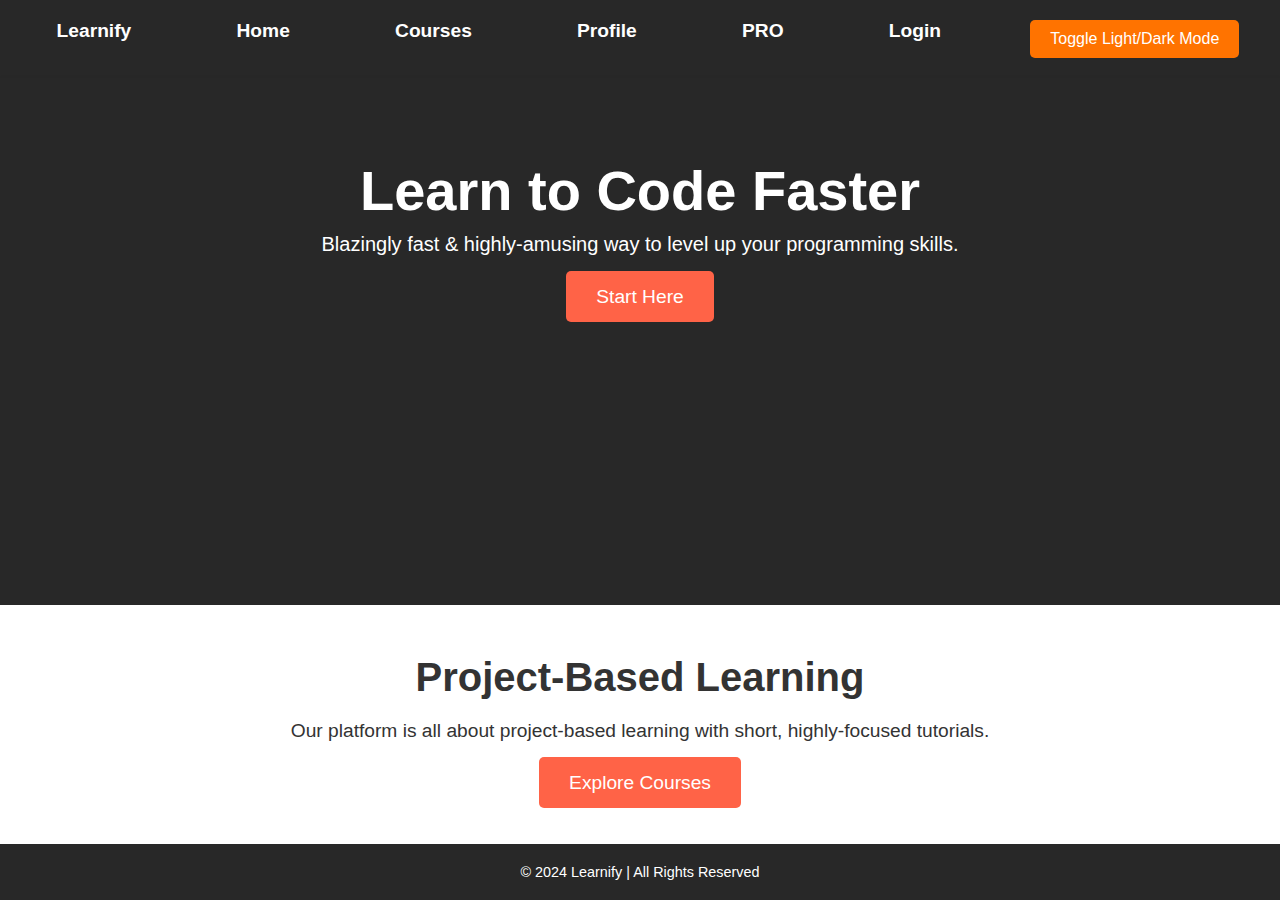
<file: index.html>
<!DOCTYPE html>
<html lang="en">
<head>
    <meta charset="UTF-8">
    <meta name="viewport" content="width=device-width, initial-scale=1.0">
    <title>Learnify - Home</title>
    <link rel="stylesheet" href="style.css">
    <link rel="stylesheet" href="welcomePage.css">
</head>
<body>
    <header>
        <nav>
            <ul>
                <li><a class="site-logo" href="index.html">Learnify</a></li>
                <li><a href="homepage.html"><b>Home</b></a></li>
                <li><a href="realCourses.html">Courses</a></li>
                <li><a href="profile.html">Profile</a></li>
                <li><a href="pro.html">PRO</a></li>
                <li id="loginLink">
                    <a class="nav-link btn btn-warning text-light" href="login.html">Login</a>
                </li>
                <li id="logoutSection" style="display: none;">
                    <button onclick="logout()">Logout</button>
                </li>
                <li>
                    <button id="mode-toggle" onclick="toggleTheme()">Toggle Light/Dark Mode</button>
                </li>
            </ul>
        </nav>
    </header>
    <header class="main-header">
        <div class="hero-container">
            <h1>Learn to Code Faster</h1>
            <p>Blazingly fast & highly-amusing way to level up your programming skills.</p>
            <a href="#get-started" class="cta-button">Start Here</a>
        </div>
    </header>

    <section id="get-started" class="info-section">
        <h2>Project-Based Learning</h2>
        <p>Our platform is all about project-based learning with short, highly-focused tutorials.</p>
        <a href="courses.html" class="cta-button">Explore Courses</a>
    </section>

    <footer class="footer">
        <p>&copy; 2024 Learnify | All Rights Reserved</p>
    </footer>
     <script src="app.js"></script>
    <script src="themeToggle.js"></script>
</body>
</html>
</file>
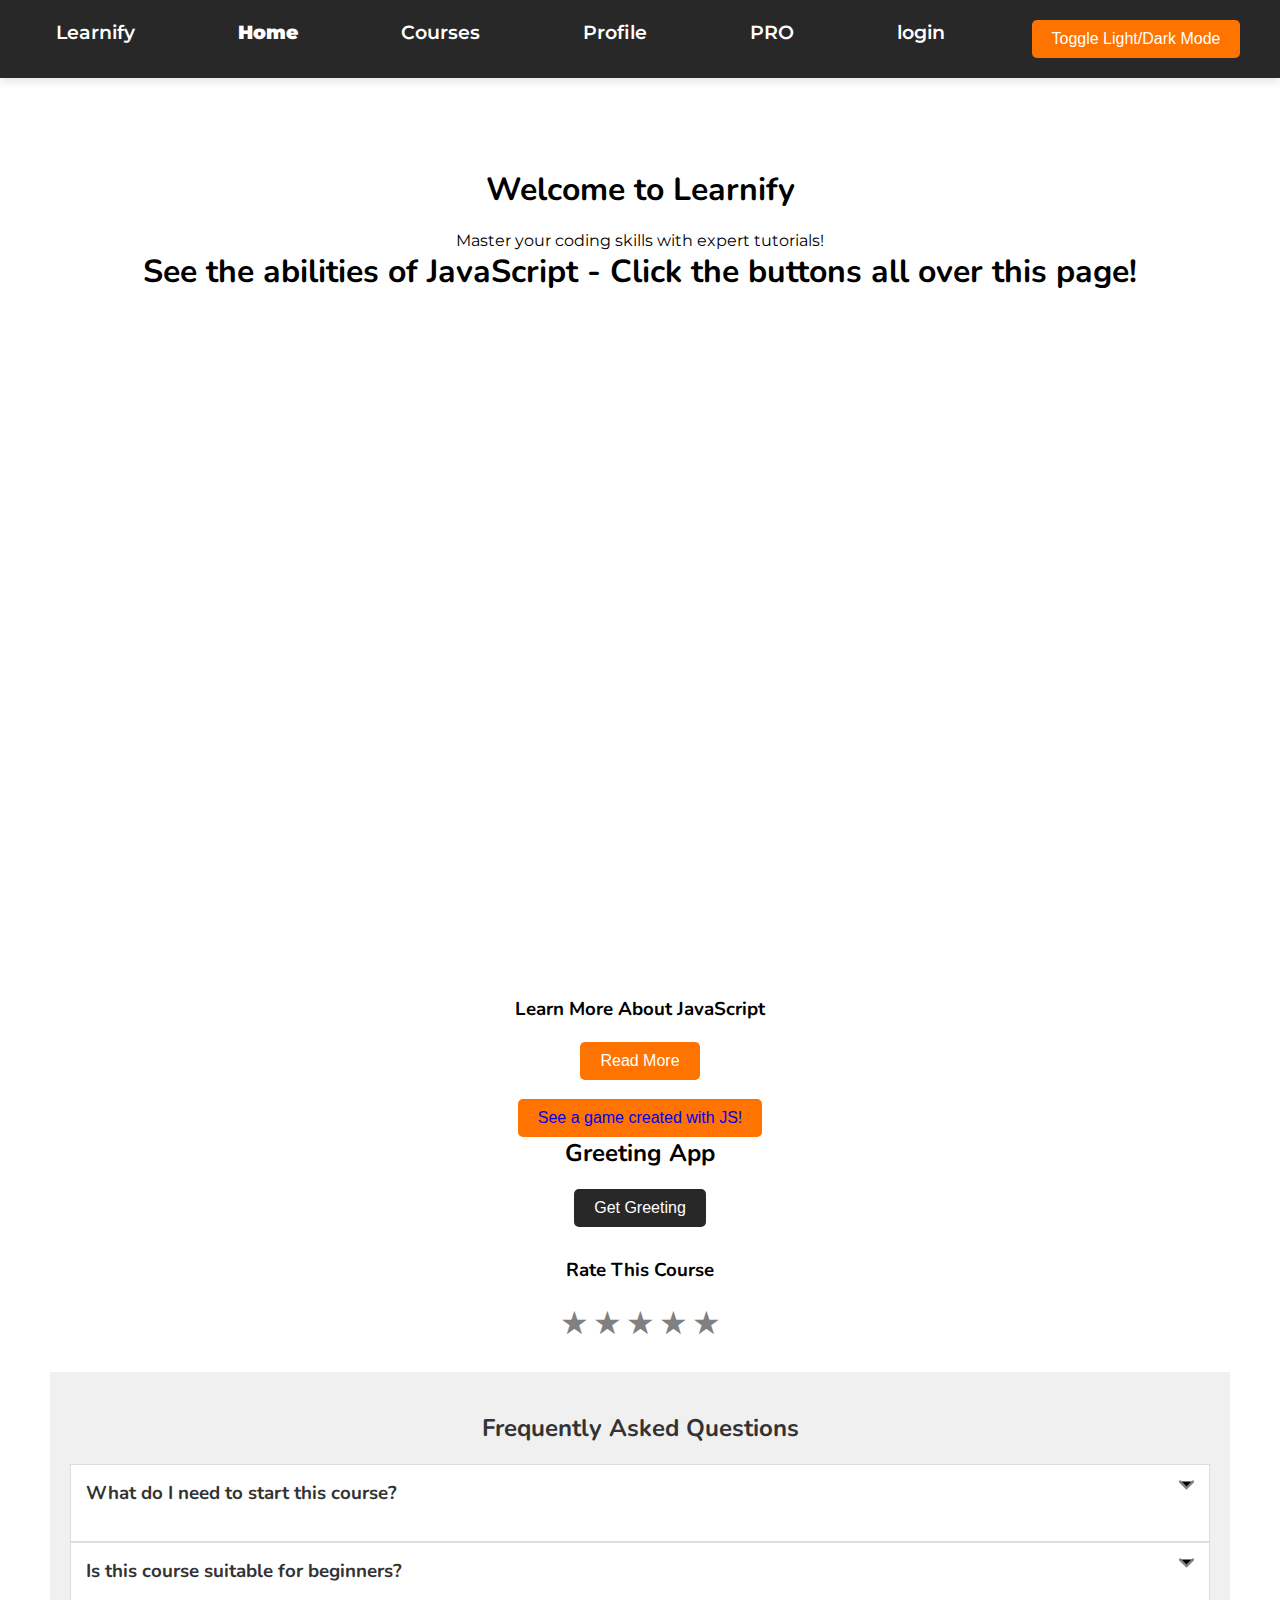
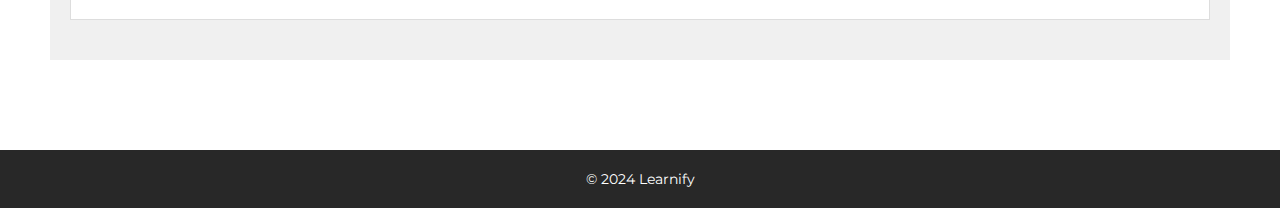
<file: courses.html>
<!DOCTYPE html>
    <html lang="en">
    <head>
        <meta charset="UTF-8">
        <meta name="viewport" content="width=device-width, initial-scale=1.0">
        <title>Learnify - Home</title>
        <link rel="stylesheet" href="style.css">
        <link href="https://fonts.googleapis.com/css2?family=Montserrat:ital,wght@0,100..900;1,100..900&family=Nunito:ital,wght@0,200..1000;1,200..1000&display=swap" rel="stylesheet">
    </head>
    <body>
        <header>
            <nav>
                <ul>
                    <li><a class="site-logo" href="index.html">Learnify</a></li>
                    <li><a href="homepage.html"><b>Home</b></a></li>
                    <li><a href="realCourses.html">Courses</a></li>
                    <li><a href="profile.html">Profile</a></li>
                    <li><a href="pro.html">PRO</a></li>
                    <li class="nav-item">
                        <a class="nav-link btn btn-warning text-light" href="login.html">login</a>
                        <div id="userSection">
                            <li id="logoutSection" style="display: none;">
                                <button onclick="logout()">Logout</button>
                            </li>
                    </div>
                    <li>
                    <button id="mode-toggle" onclick="toggleTheme()">Toggle Light/Dark Mode</button>
                    </li>
                </ul>
            </nav>
        </header>
        
        <main>
            <section class="course-section">
                <h1>Welcome to Learnify</h1>
                <p>Master your coding skills with expert tutorials!</p>
                <h1 style="font-weight: bolder;">See the abilities of JavaScript - Click the buttons all over this page!</h1>
                <br>
            
                <div class="video-container">
                    <iframe height="560" src="https://www.youtube.com/embed/lfmg-EJ8gm4" title="YouTube video player" allowfullscreen></iframe>
                </div>

            <section>
                <h3>Learn More About JavaScript</h3>
                <p id="moreText" style="display: none;">JavaScript is a programming language that allows you to implement complex features on web pages. It is essential for modern web development!</p>
                <button id="readMoreBtn">Read More</button>
            </section>
            <br>
            <button><a href="drum.html">See a game created with JS!</a></button>
            <br>

            <h2>Greeting App</h2>
            <button id="greet-btn">Get Greeting</button>
            <h2 id="greeting-message"></h2>
            <section class="rating-section">
                <h3>Rate This Course</h3>
                <div class="stars">
                    <span class="star" data-value="1">&#9733;</span>
                    <span class="star" data-value="2">&#9733;</span>
                    <span class="star" data-value="3">&#9733;</span>
                    <span class="star" data-value="4">&#9733;</span>
                    <span class="star" data-value="5">&#9733;</span>
                </div>
                <p id="ratingMessage"></p>
            </section>

            <section class="faq-section">
                <h2>Frequently Asked Questions</h2>
                <div class="faq">
                    <div class="question">
                        <h3>What do I need to start this course?</h3>
                        <svg width="15" height="10" viewBox="0 0 42 25">
                            <path d="M3 3L21 21L39 3" stroke="gray" stroke-width="7" stroke-linecap="round" />
                        </svg>
                    </div>
                    <div class="answer">
                        <p>You'll need a basic understanding of HTML and CSS, and the willingness to learn!</p>
                    </div>
                </div>

                <div class="faq">
                    <div class="question">
                        <h3>Is this course suitable for beginners?</h3>
                        <svg width="15" height="10" viewBox="0 0 42 25">
                            <path d="M3 3L21 21L39 3" stroke="gray" stroke-width="7" stroke-linecap="round" />
                        </svg>
                    </div>
                    <div class="answer">
                        <p>Yes! This course is designed with beginners in mind and covers all the basics of JavaScript.</p>
                    </div>
                </div>
            </section>
        </main>

        <footer>
            <p>&copy; 2024 Learnify</p>
        </footer>

        <script src="app.js"></script>
        <script src="themeToggle.js" defer></script>
    </body>
    </html>
</file>
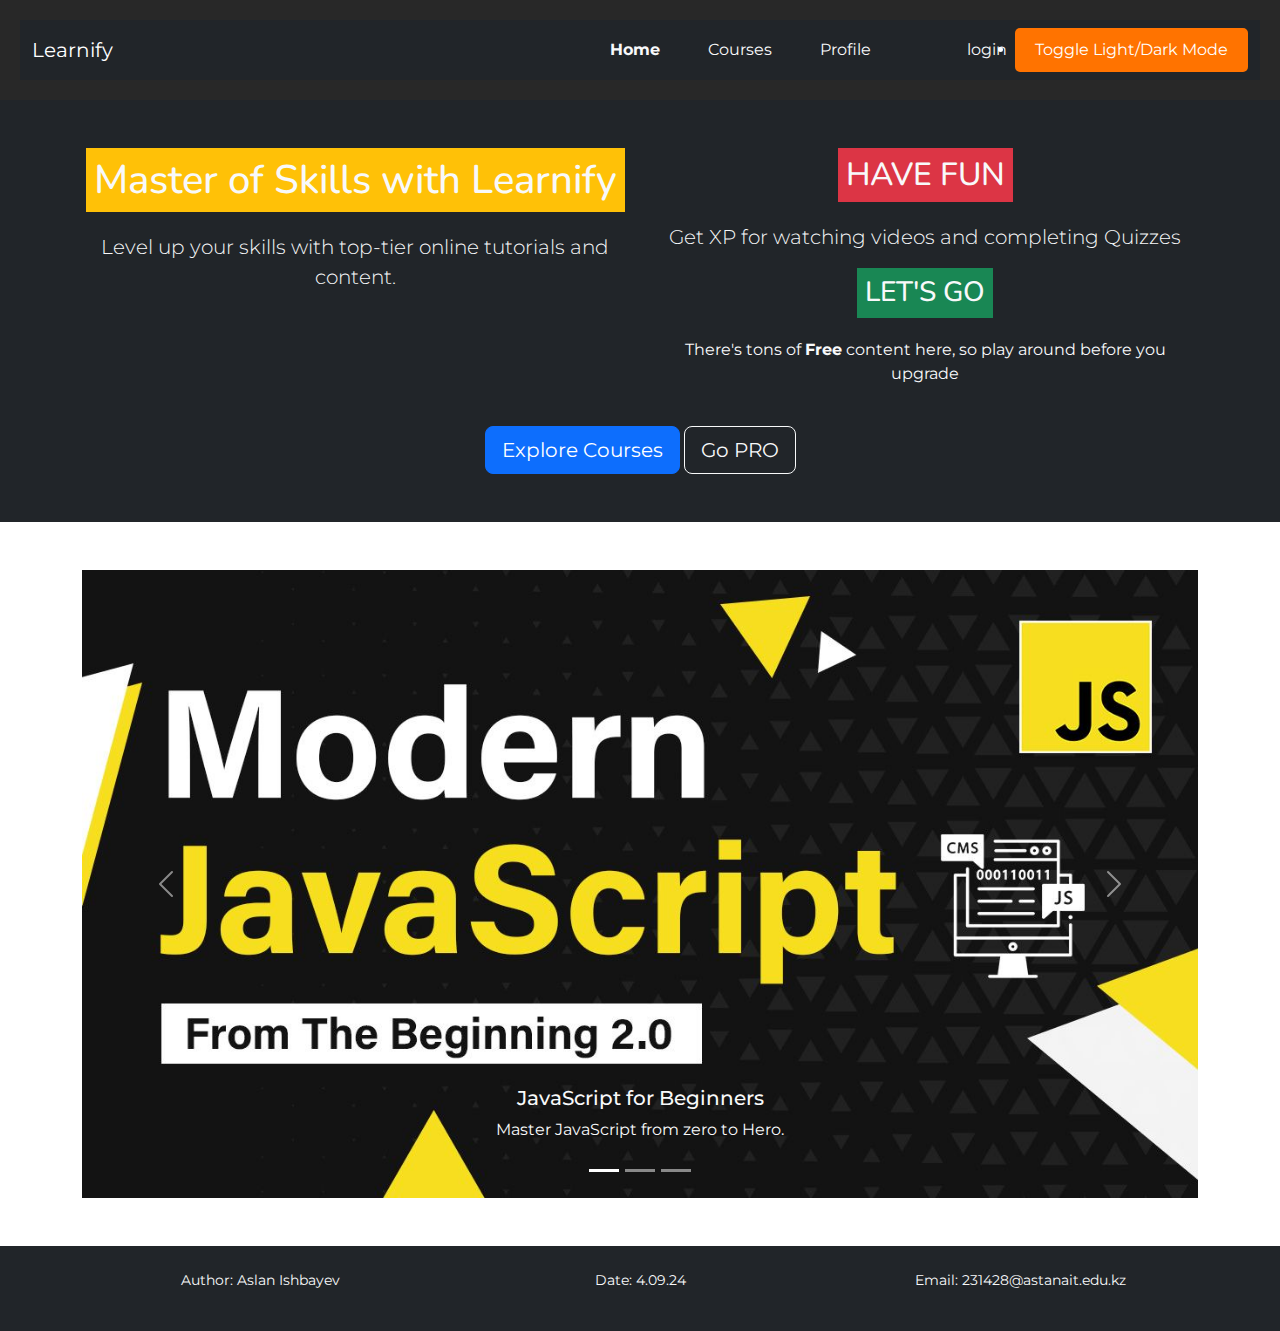
<file: homepage.html>
<!DOCTYPE html>
<html lang="en">

<head>  
  <meta charset="UTF-8">
  <meta name="viewport" content="width=device-width, initial-scale=1.0">
  <title>Learnify</title>
  <link href="https://cdn.jsdelivr.net/npm/bootstrap@5.3.3/dist/css/bootstrap.min.css" rel="stylesheet">
<link rel="preconnect" href="https://fonts.googleapis.com">
<link rel="preconnect" href="https://fonts.gstatic.com" crossorigin>
<link rel="stylesheet" href="style.css">
<link href="https://fonts.googleapis.com/css2?family=Montserrat:ital,wght@0,100..900;1,100..900&family=Nunito:ital,wght@0,200..1000;1,200..1000&display=swap" rel="stylesheet">
</head>

<body>
  <script>
    document.addEventListener("DOMContentLoaded", function() {
        const loggedInUser = localStorage.getItem("loggedInUser");

        if (loggedInUser) {
            // Display the logged-in user's name if they are logged in
            document.getElementById("usernameDisplay").textContent = loggedInUser;
            document.getElementById("loginLink").style.display = 'none'; // Hide the login link
            document.getElementById("logoutSection").style.display = 'block'; // Show the logout button
        } else {
            // If not logged in, show the login link and hide the logout section
            document.getElementById("loginLink").style.display = 'block';
            document.getElementById("logoutSection").style.display = 'none';
        }
    });

    function logout() {
        localStorage.removeItem("loggedInUser");
        document.getElementById("loginLink").style.display = 'block'; // Show login link
        document.getElementById("logoutSection").style.display = 'none'; // Hide logout button
        alert('You have logged out successfully.');
    }
</script>

  <!-- Custom Navbar -->
  <header>
    <nav class="navbar navbar-expand-lg navbar-dark bg-dark">
      <div class="container-fluid">
        <a class="navbar-brand site-logo" href="index.html">Learnify</a>
        <button class="navbar-toggler" type="button" data-bs-toggle="collapse" data-bs-target="#navbarNav" aria-controls="navbarNav" aria-expanded="false" aria-label="Toggle navigation">
          <span class="navbar-toggler-icon"></span>
        </button>
        <div class="collapse navbar-collapse" id="navbarNav">
          <ul class="navbar-nav ms-auto">
            <li class="nav-item">
              <a class="nav-link btn text-light" href="homepage.html"><b>Home</b></a>
            </li>
            <li class="nav-item">
              <a class="nav-link btn text-light" href="realCourses.html">Courses</a>
            </li>
            <li class="nav-item">
              <a class="nav-link btn text-light" href="profile.html">Profile</a>
            </li>
            <li class="nav-item">
              <a class="nav-link btn text-light" href="pro.html"><Prog></Prog></a>
            </li>
            <li class="nav-item">
              <a class="nav-link btn text-light" href="login.html">login</a>
              <div id="userSection">
                <li id="logoutSection" style="display: none;">
                  <button onclick="logout()">Logout</button>
              </li>
            </div>
            
            </li>
            <li class="nav-item">
              <button id="mode-toggle" onclick="toggleTheme()">Toggle Light/Dark Mode</button>
              </li>

          </ul>
        </div>
      </div>
    </nav>
  </header>

  <section class="bg-dark text-light text-center p-5">
    <div class="container">
      <div class="row">
        <div class="col-md-6">
          <h1 class="bg-warning text-light d-inline-block p-2">Master of Skills with Learnify</h1>
          <p class="lead">Level up your skills with top-tier online tutorials and content.</p>
        </div>
        <div class="col-md-6">
          <h2 class="bg-danger text-light d-inline-block p-2">HAVE FUN</h2>
          <p class="lead">Get XP for watching videos and completing Quizzes</p>
          <h3 class="bg-success text-light d-inline-block p-2">LET'S GO</h3>
          <p>There's tons of <b>Free</b> content here, so play around before you upgrade</p>
        </div>
      </div>
      <div class="row mt-4">
        <div class="col">
          <a href="courses.html" class="btn btn-primary btn-lg">Explore Courses</a>
          <a href="pro.html" class="btn btn-outline-light btn-lg">Go PRO</a>
        </div>
      </div>
    </div>
  </section>


  <!-- Bootstrap Image Carousel -->
  <section class="carousel-section my-5">
    <div class="container">
      <div id="learnifyCarousel" class="carousel slide" data-bs-ride="carousel">
        <div class="carousel-indicators">
          <button type="button" data-bs-target="#learnifyCarousel" data-bs-slide-to="0" class="active" aria-current="true" aria-label="Slide 1"></button>
          <button type="button" data-bs-target="#learnifyCarousel" data-bs-slide-to="1" aria-label="Slide 2"></button>
          <button type="button" data-bs-target="#learnifyCarousel" data-bs-slide-to="2" aria-label="Slide 3"></button>
        </div>
        <div class="carousel-inner">
          <div class="carousel-item active">
            <a href="courses.html">
              <img src="JS.jpg" class="d-block w-100" alt="Coding Course">
              <div class="carousel-caption d-none d-md-block text-light">
                <h5>JavaScript for Beginners</h5>
                <p>Master JavaScript from zero to Hero.</p>
              </div>
            </a>
          </div>
          <div class="carousel-item">
            <a href="python-data-science-course.html">
              <img src="pythonCourse.png" class="d-block w-100" alt="Python Course">
              <div class="carousel-caption d-none d-md-block text-success">
                <h5>Python for Data Science</h5>
                <p>Learn Python for data analysis and visualization.</p>
              </div>
            </a>
          </div>
          <div class="carousel-item">
            <a href="devops-masterclass.html">
              <img src="DevOps.png" class="d-block w-100" alt="DevOps Course">
              <div class="carousel-caption d-none d-md-block text-dark      ">
                <h5>DevOps Masterclass</h5>
                <p>Learn CI/CD, Docker, Kubernetes, and cloud infrastructure.</p>
              </div>
            </a>
          </div>
          
        </div>
        <button class="carousel-control-prev" type="button" data-bs-target="#learnifyCarousel" data-bs-slide="prev">
          <span class="carousel-control-prev-icon" aria-hidden="true"></span>
          <span class="visually-hidden">Previous</span>
        </button>
        <button class="carousel-control-next" type="button" data-bs-target="#learnifyCarousel" data-bs-slide="next">
          <span class="carousel-control-next-icon" aria-hidden="true"></span>
          <span class="visually-hidden">Next</span>
        </button>
      </div>
    </div>
  </section>

  <!-- Footer -->
<footer class="bg-dark text-light py-4">
    <div class="container">
      <div class="row">
        <div class="col-md-4">
          <p>Author: Aslan Ishbayev</p>
        </div>
        <div class="col-md-4">
          <p>Date: 4.09.24</p>
        </div>
        <div class="col-md-4">
          <p>Email: 231428@astanait.edu.kz</p>
        </div>
      </div>
    </div>
  </footer>
  

  <script src="app.js"></script>
  <script src="themeToggle.js" defer></script>
  <script src="https://cdn.jsdelivr.net/npm/bootstrap@5.3.0/dist/js/bootstrap.bundle.min.js"></script>
</body>

</html>
</file>
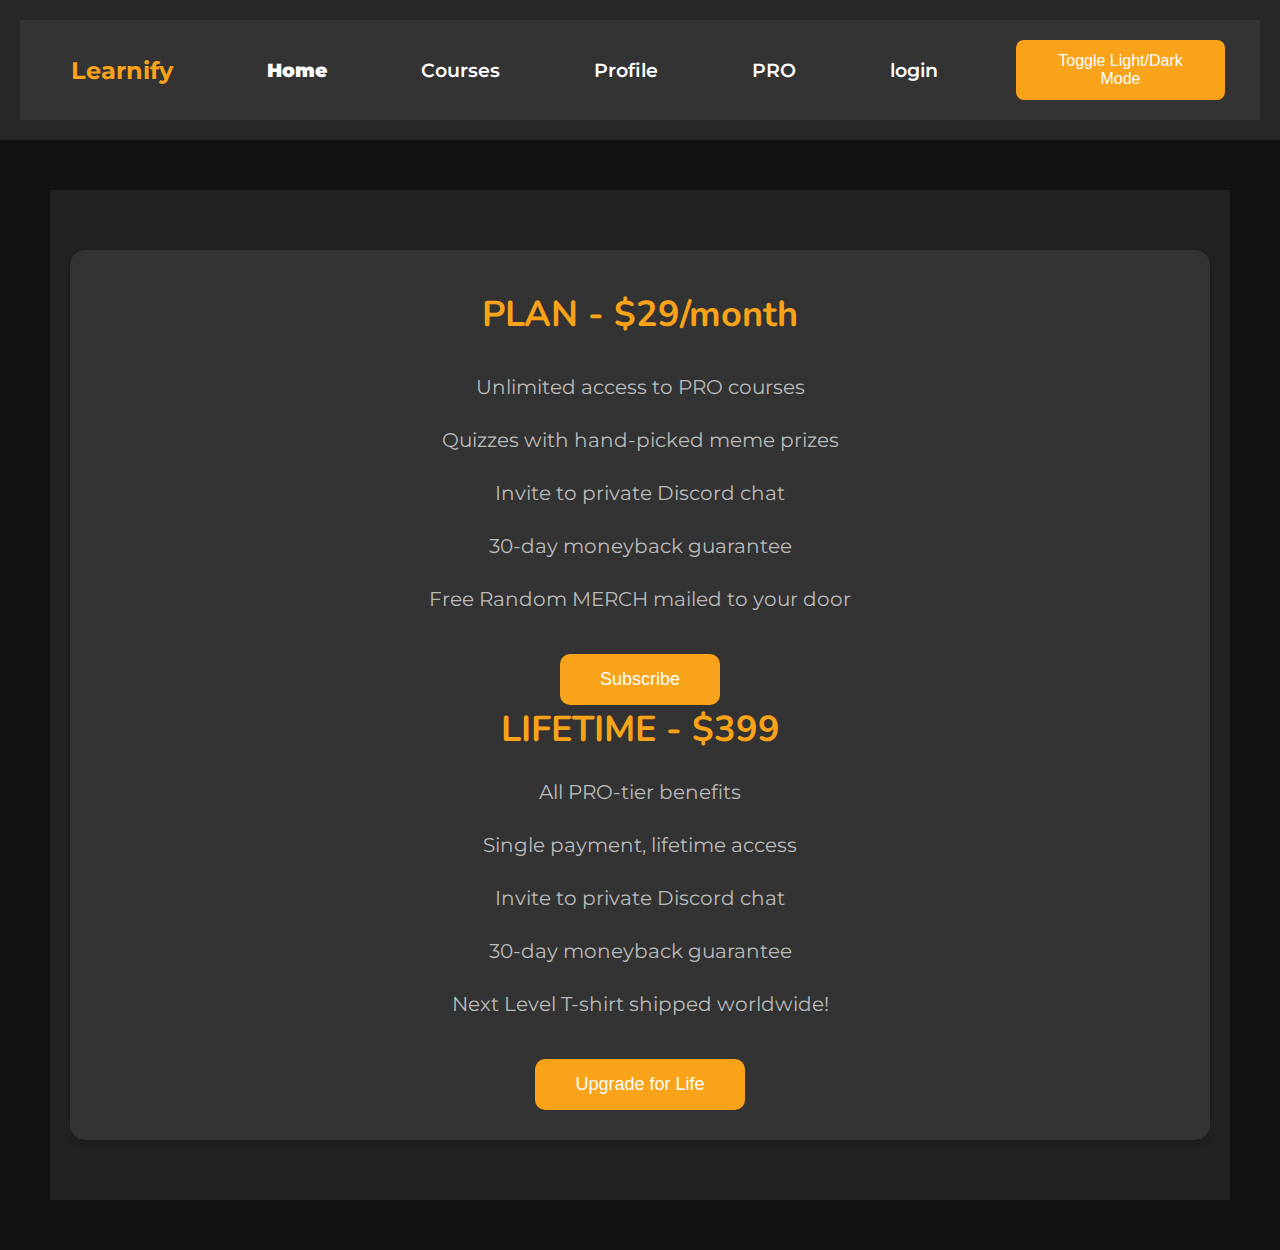
<file: pro.html>
<!DOCTYPE html>
<html lang="en">
<head>
    <meta charset="UTF-8">
    <meta name="viewport" content="width=device-width, initial-scale=1.0">
    <title>Learnify - PRO</title>
    <link rel="stylesheet" href="style.css">
    <link rel="stylesheet" href="propage.css">
    <link href="https://fonts.googleapis.com/css2?family=Montserrat:ital,wght@0,100..900;1,100..900&family=Nunito:ital,wght@0,200..1000;1,200..1000&display=swap" rel="stylesheet">
</head>
<body>
    <script src="app.js"></script>
    <script src="themeToggle.js" defer></script>
    <header>
        <nav>
            <ul>
                <li><a class="site-logo" href="index.html">Learnify</a></li>
                <li><a href="homepage.html"><b>Home</b></a></li>
                <li><a href="realCourses.html">Courses</a></li>
                <li><a href="profile.html">Profile</a></li>
                <li><a href="pro.html">PRO</a></li>
                <li class="nav-item">
                    <a class="nav-link btn btn-warning text-light" href="login.html">login</a>
                    <div id="userSection">
                    <li id="logoutSection" style="display: none;">
            <button onclick="logout()">Logout</button>
        </li>
                </div>
                <li>
                <button id="mode-toggle" class="ripple-button" onclick="toggleTheme()">Toggle Light/Dark Mode</button>
                </li>
            </ul>
        </nav>
    </header>

    <main>
        <!-- pro.html -->
<section class="pro-section">
    <div class="pro-description">
        <h1>PLAN - $29/month</h1>
        <ul>
            <li>Unlimited access to PRO courses</li>
            <li>Quizzes with hand-picked meme prizes</li>
            <li>Invite to private Discord chat</li>
            <li>30-day moneyback guarantee</li>
            <li>Free Random MERCH mailed to your door</li>
        </ul>
        <button id="subscribeButton" class="ripple-button">Subscribe</button>

        <h2>LIFETIME - $399</h2>
        <ul>
            <li>All PRO-tier benefits</li>
            <li>Single payment, lifetime access</li>
            <li>Invite to private Discord chat</li>
            <li>30-day moneyback guarantee</li>
            <li>Next Level T-shirt shipped worldwide!</li>
        </ul>
        <button id="lifetimeButton" class="ripple-button">Upgrade for Life</button>
    </div>
</section>

<script>
    document.getElementById("subscribeButton").addEventListener("click", () => {
        localStorage.setItem("subscription", JSON.stringify({
            type: "Monthly Subscription",
            price: "$29/month",
            status: "Active"
        }));
        alert("You have successfully subscribed to the Monthly Plan!");
    });

    document.getElementById("lifetimeButton").addEventListener("click", () => {
        localStorage.setItem("subscription", JSON.stringify({
            type: "Lifetime Subscription",
            price: "$399",
            status: "Active"
        }));
        alert("You have successfully upgraded to the Lifetime Plan!");
    });
</script>

    </main>

    

    <script>
        // Simple Popup for Subscribe Button
        const subscribeBtn = document.getElementById('subscribeBtn');
        subscribeBtn.addEventListener('click', () => {
            alert('Thank you for subscribing!');
        });
    </script>
</body>
</html>
</file>
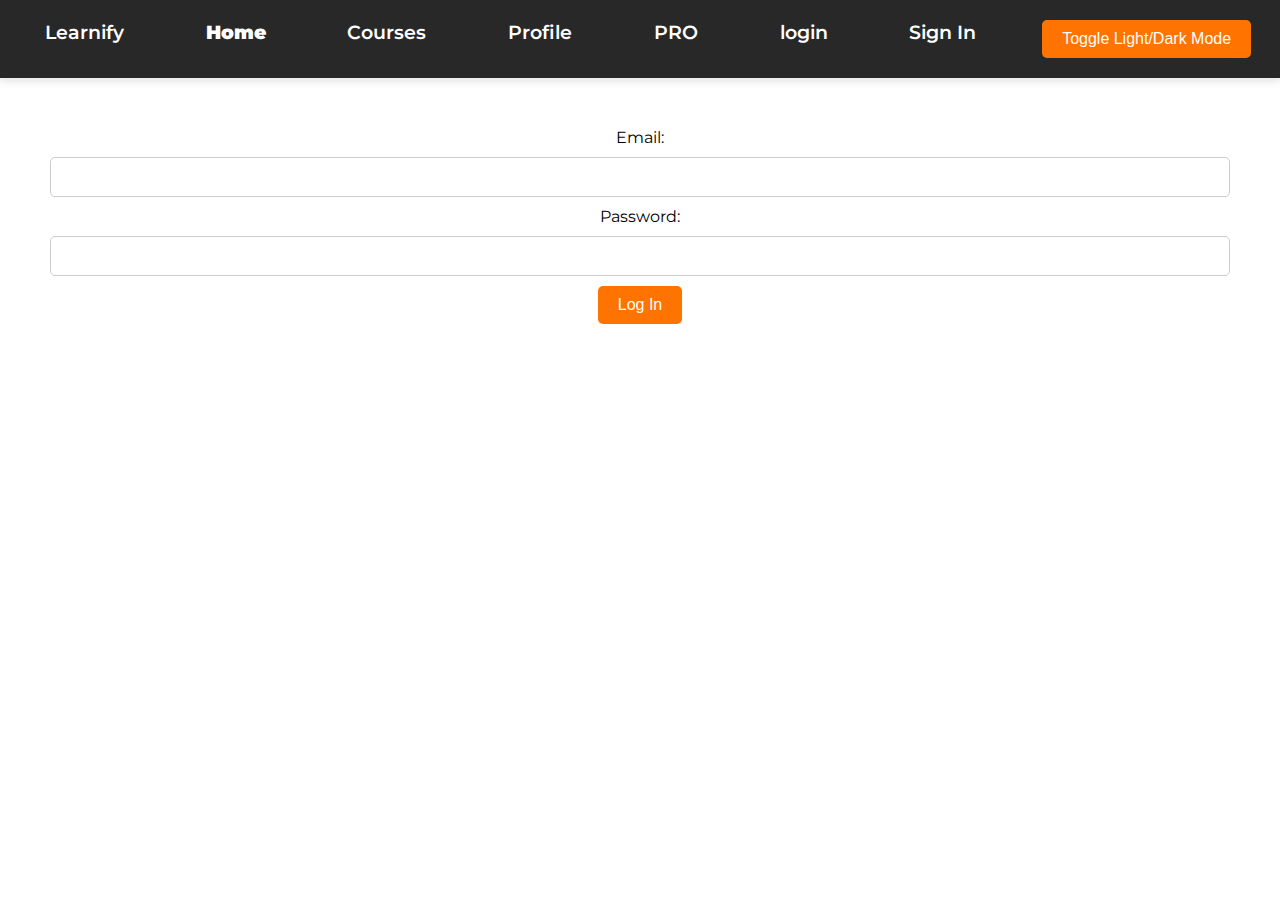
<file: profile.html>
<!DOCTYPE html>
<html lang="en">
<head>
    <meta charset="UTF-8">
    <meta name="viewport" content="width=device-width, initial-scale=1.0">
    <title>Learnify - Profile</title>
    <link rel="stylesheet" href="style.css">
    <link rel="stylesheet" href="profilep.css">
    <link href="https://fonts.googleapis.com/css2?family=Montserrat:ital,wght@0,100..900;1,100..900&family=Nunito:ital,wght@0,200..1000;1,200..1000&display=swap" rel="stylesheet">
</head>
<body>
    <script src="app.js"></script>
    <body>  
        <header>
            <nav>
                <ul>
                    <li><a class="site-logo" href="index.html">Learnify</a></li>
                    <li><a href="homepage.html"><b>Home</b></a></li>
                    <li><a href="realCourses.html">Courses</a></li>
                    <li><a href="profile.html">Profile</a></li>
                    <li><a href="pro.html">PRO</a></li>
                    <li class="nav-item">
                        <a class="nav-link btn btn-warning text-light" href="login.html">login</a>
                    <li>
                        <li id="logoutSection" style="display: none;">
                            <button onclick="logout()">Logout</button>
                        </li>
                    <button id="mode-toggle">Toggle Light/Dark Mode</button>
                    </li>
                </ul>
            </nav>
        </header>
    <!DOCTYPE html>
<html lang="en">
<head>
    <meta charset="UTF-8">
    <meta name="viewport" content="width=device-width, initial-scale=1.0">
    <title>Contact Form</title>
    <link rel="stylesheet" href="style.css">
</head>
<body>
    <!-- profile.html -->
<h2>Welcome to Your Profile!</h2> <div id="profileDetails"></div>

<h2>Do you want to log out?</h2>
<div class="userSection">
<button onclick="logout()">Logout</button>
</div>

<h2>Subscription Details</h2>
<div id="subscriptionDetails">
    <p id="noSubscriptionMessage">You have no active subscriptions.</p>
</div>

<h2>Payment Methods</h2>
<form id="paymentForm">
    <label for="cardName">Name on Card:</label>
    <input type="text" id="cardName" required>

    <label for="cardNumber">Card Number:</label>
    <input type="text" id="cardNumber" required maxlength="16">

    <label for="expirationDate">Expiration Date (MM/YY):</label>
    <input type="text" id="expirationDate" required maxlength="5">

    <label for="cvv">CVV:</label>
    <input type="text" id="cvv" required maxlength="3">

    <button type="submit">Save Payment Method</button>
</form>
<script>
    const isLoggedIn = localStorage.getItem('isLoggedIn');

    if (isLoggedIn) {
        const user = JSON.parse(localStorage.getItem('user'));
        document.getElementById('profileDetails').innerHTML = `
            <p>Name: ${user.name}</p>
            <p>Email: ${user.email}</p>
        `;
    } else {
        alert('Please log in first.');
        window.location.href = 'login.html'; // Redirect to login page if not logged in
    }

     // Open and close modal
    const modal = document.getElementById("paymentModal");
    const openModalBtn = document.getElementById("openPaymentModal");
    const closeModalBtn = document.querySelector(".modal .close");

    openModalBtn.addEventListener("click", () => {
        modal.style.display = "block"; // Show the modal
    });

    closeModalBtn.addEventListener("click", () => {
        modal.style.display = "none"; // Hide the modal
    });

    // Close the modal if the user clicks outside the modal content
    window.addEventListener("click", (event) => {
        if (event.target === modal) {
            modal.style.display = "none";
        }
    });

    // Validate payment form fields
    function validatePaymentForm() {
        const cardName = document.getElementById("cardName").value.trim();
        const cardNumber = document.getElementById("cardNumber").value.trim();
        const expirationDate = document.getElementById("expirationDate").value.trim();
        const cvv = document.getElementById("cvv").value.trim();
        const validationMessage = document.getElementById("validationMessage");

        // Validate name (only letters and spaces)
        const namePattern = /^[a-zA-Z\s]+$/;
        if (!namePattern.test(cardName)) {
            validationMessage.textContent = "Please enter a valid name on the card.";
            validationMessage.style.display = "block";
            return false;
        }

        // Validate card number (16 digits)
        const cardNumberPattern = /^\d{16}$/;
        if (!cardNumberPattern.test(cardNumber)) {
            validationMessage.textContent = "Please enter a valid 16-digit card number.";
            validationMessage.style.display = "block";
            return false;
        }

        // Validate expiration date (MM/YY format)
        const expirationDatePattern = /^(0[1-9]|1[0-2])\/\d{2}$/;
        if (!expirationDatePattern.test(expirationDate)) {
            validationMessage.textContent = "Please enter a valid expiration date (MM/YY).";
            validationMessage.style.display = "block";
            return false;
        }

        // Validate CVV (3 digits)
        const cvvPattern = /^\d{3}$/;
        if (!cvvPattern.test(cvv)) {
            validationMessage.textContent = "Please enter a valid 3-digit CVV.";
            validationMessage.style.display = "block";
            return false;
        }

        validationMessage.style.display = "none"; // Hide validation message if all fields are valid
        return true;
    }

    // Handle payment form submission
    document.getElementById("paymentForm").addEventListener("submit", function(event) {
        event.preventDefault(); // Prevent form submission

        if (validatePaymentForm()) {
            const cardName = document.getElementById("cardName").value;
            const cardNumber = document.getElementById("cardNumber").value;
            const expirationDate = document.getElementById("expirationDate").value;
            const cvv = document.getElementById("cvv").value;

            const paymentDetails = {
                cardName: cardName,
                cardNumber: cardNumber,
                expirationDate: expirationDate,
                cvv: cvv
            };

            // Save payment details to localStorage
            localStorage.setItem("paymentDetails", JSON.stringify(paymentDetails));
            alert("Payment method saved successfully!");
            document.getElementById("paymentForm").reset(); // Reset the form fields
            modal.style.display = "none"; // Close the modal after saving
        }
    });
</script>


    <footer>
        <p>&copy; 2024 Learnify</p>
    </footer>
    
    <script src="app.js"></script>
    <script src="themeToggle.js" defer></script>
</body>
</html>
</file>
<file: style.css>
/* General Styles */
* {
    margin: 0;
    padding: 0;
    box-sizing: border-box;
}

footer {
    background-color: var(--primary-color);
    color: white;
    text-align: center;
    padding: 1rem;
    font-size: 0.9rem;
    position: relative;
    bottom: 0;
    width: 100%;
}
body {
    font-family: 'Montserrat', sans-serif;
    background-color: #181c1c;
    color: #ffffff;
    margin: 0;
    padding: 0;
    min-height: 100vh;
    display: flex;
    flex-direction: column;
}

h1, h2, h3 {
    font-family: 'Nunito', sans-serif;
    margin-bottom: 20px;
}

a {
    text-decoration: none;
}

header {
    background-color: var(--primary-color);
    color: white;
    padding: 1.2rem 0;
    box-shadow: 0 4px 8px rgba(0, 0, 0, 0.1);
    transition: background-color 0.3s ease, box-shadow 0.3s ease;
}

nav ul {
    list-style: none;
    display: flex;
    justify-content: center;
    gap: 2rem;
}

nav ul li a {
    color: white;
    text-decoration: none;
    font-weight: 600;
    font-size: 1.1rem;
    padding: 0.5rem 1rem;
    transition: color 0.3s ease, background-color 0.3s ease;
}

nav ul li a:hover {
    background-color: rgba(255, 255, 255, 0.2);
    border-radius: 8px;
}


main {
    flex-grow: 1;
    padding: 50px;
    text-align: center;
}

footer {
    padding: 20px;
    background-color:#282828;
    text-align: center;
    color: #ffffff;
}

/* Video Section */
.course-section {
    padding: 40px 0;
}

iframe {
    margin-top: 20px;
    border: 2px solid #fff;
}

/* Rating Section */
.rating-section {
    margin: 30px 0;
}

.stars span {
    font-size: 2em;
    cursor: pointer;
    color: gray;
}

.stars span.active {
    color: gold;
}

/* FAQ Section */
.faq-section {
    padding: 40px 20px;
    background-color: #282828;
}

.faq .question {
    cursor: pointer;
    font-weight: bold;
    display: flex;
    justify-content: space-between;
    padding: 15px;
    background-color: #333;
    border-bottom: 1px solid #555;
}

.faq .answer {
    display: none;
    padding: 15px;
    background-color: #444;
}

/* Form Styling */
input[type="email"], input[type="password"] {
    padding: 10px;
    margin: 10px 0;
    width: 100%;
    border-radius: 5px;
    border: 1px solid #ccc;
    font-size: 1em;
}



button:hover {
    background-color: rgb(200, 90, 0);
}

.answer {
    display: none;
    opacity: 0;
    transition: opacity 0.5s ease-in-out;
}

.answer.active {
    display: block;
    opacity: 1;
}

/* General Styles */
* {
    margin: 0;
    padding: 0;
    box-sizing: border-box;
}

body {
    font-family: 'Montserrat', sans-serif;
    background-color: #f4f4f4;
    color: #333;
    margin: 0;
    padding: 0;
    min-height: 100vh;
    display: flex;
    flex-direction: column;
}

h1, h2, h3 {
    font-family: 'Nunito', sans-serif;
    margin-bottom: 20px;
}

a {
    text-decoration: none;
}

header {
    background-color: #282828;
    padding: 20px;
}

header nav ul {
    list-style: none;
    display: flex;
    justify-content: space-around;
}

header nav ul li a {
    color: white;
    font-size: 1.2em;
}

header nav ul li a:hover {
    color: rgb(255, 115, 0);
}

main {
    flex-grow: 1;
    padding: 50px;
    text-align: center;
}



/* Video Section */
.course-section {
    padding: 40px 0;
}

iframe {
    margin-top: 20px;
    border: 2px solid #fff;
}

/* Rating Section */
.rating-section {
    margin: 30px 0;
}

.stars span {
    font-size: 2em;
    cursor: pointer;
    color: gray;
}

.stars span.active {
    color: gold;
}


/* FAQ Section Styles */
.faq-section {
    padding: 40px 20px;
    transition: background-color 0.5s ease; 
}


body:not(.night-mode) .faq-section {
    background-color: #f0f0f0; 
    color: #333; 
}

body:not(.night-mode) .faq .question {
    background-color: #ffffff; 
    color: #333; 
    border: 1px solid #ddd; 
}

/* Dark Mode Styles */
body.night-mode .faq-section {
    background-color: #282828; 
    color: #ffffff; 
}

body.night-mode .faq .question {
    background-color: #444444; 
    color: #ffffff; 
    border: 1px solid #555555; 
}

body.night-mode .faq .answer {
    background-color: #555555; 
    color: #ffffff; 
    border: 1px solid #666666; 
}

/* Transition for smooth opening/closing of answers */
.faq .answer {
    display: none; 
    padding: 15px;
    border-radius: 5px; 
    transition: opacity 0.5s ease-in-out;
}

.faq .answer.active {
    display: block; 
    opacity: 1; 
}

/* Dark/Night Mode Styles */
body.night-mode {
    background-color: #181c1c;
    color: #ffffff;
}

header.night-mode {
    background-color: #282828;
}

footer.night-mode {
    background-color: #282828;
}

.faq-section.night-mode {
    background-color: #333333;
}

.faq-section.night-mode .question {
    background-color: #444444;
    color: #000000;
    border-color: #555555;
}

.faq-section.night-mode .answer {
    background-color: #555555;
    color: #000000; /* Ensure the text color is white for better contrast */
    border-color: #ffbb00; /* Optional: Adjust border color for better visibility */
}

body {
    font-family: Arial, sans-serif;
    margin: 0;
    padding: 20px;
    background-color: #f4f4f4;
    text-align: center;
}

/*greetings app */
#greet-btn {
    padding: 10px 20px;
    background-color:#282828;
    color: white;
    border: none;
    border-radius: 5px;
    cursor: pointer;
}

#greets-btn:hover {
    background-color: #282828;
}

#greeting-message {
    margin-top: 20px;
    font-size: 1.5em;
    color: #333;
}

.contact-section {
    margin: 15px;
    padding: 10px;
    background-color: orange;
    border-radius: 10px;
}

/* Default Light Mode Styles */
body {
    background-color: #ffffff;
    color: #333333;
}

/* Dark Mode Styles */
body.dark-mode {
    background-color: #181c1c;
    color: #ffffff;
}

header.dark-mode, footer.dark-mode {
    background-color: #282828;
}
/* styles.css */

/* General Styles */
* {
    margin: 0;
    padding: 0;
    box-sizing: border-box;
}

body {
    font-family: 'Montserrat', sans-serif;
    background-color: #f4f4f4;
    color: #333;
    margin: 0;
    padding: 0;
    min-height: 100vh;
    display: flex;
    flex-direction: column;
}

body.night-mode {
    background-color: #181c1c;
    color: #ffffff;
}

header.night-mode,
footer.night-mode {
    background-color: #282828;
}

@media (max-width: 768px) {
    header nav ul {
        flex-direction: column;
        padding: 10px;
    }
    .course-section, .faq-section, .rating-section {
        padding: 20px;
    }
}

/* CSS for responsive video */
.video-container {
    width: 100%;
    max-width: 560px; /* Optional: Set a max width for larger screens */
    margin: 0 auto; /* Center the video */
    position: relative;
    padding-bottom: 56.25%; /* 16:9 aspect ratio */
    height: 0;
    overflow: hidden;
}

.video-container iframe {
    position: absolute;
    top: 0;
    left: 0;
    width: 100%;
    height: 100%;
    border: 0;
}
/* Additional Media Queries for Tablets */
@media (max-width: 768px) {
    /* Adjust header navigation */
    header nav ul {
        flex-direction: column;
        padding: 10px;
    }
    
    /* Adjust padding for sections */
    .course-section, .faq-section, .rating-section {
        padding: 20px;
    }

    /* Center and adjust button size */
    .button {
        width: 100%;
        margin: 10px 0;
        font-size: 16px;
    }

    /* Responsive video container for tablets */
    .video-container {
        max-width: 100%; /* Allow full width on tablet */
        padding-bottom: 56.25%; /* Maintain aspect ratio */
    }
}

/* Default (Light) Theme */
body {
    background-color: #ffffff;
    color: #000000;
}

/* Dark Theme */
body.dark-theme {
    background-color: #121212;
    color: #ffffff;
}

/* Dark theme for specific elements */
.dark-theme .header, .dark-theme .footer {
    background-color: #333333;
    color: #ffffff;
}

/* Style.css - Dark Mode Adjustments */
body.dark-mode {
    background-color: #181c1c;
    color: #ffffff;
}
header.dark-mode, footer.dark-mode {
    background-color: #282828;
}
/* Task 6 */
button {
    padding: 10px 20px;
    font-size: 16px;
    color: #fff;
    background-color: rgb(255, 115, 0);
    border: none;
    border-radius: 5px;
    cursor: pointer;
    transition: all 0.3s ease;
    position: relative;
    overflow: hidden;
}

/* Growing shadow and scale effect */
button:hover {
    box-shadow: 0px 10px 20px rgba(0, 0, 0, 0.3);
    transform: scale(1.08);
}

/* Gradient color transition on hover */
button::before {
    content: "";
    position: absolute;
    top: 0;
    left: 0;
    width: 100%;
    height: 100%;
    background: linear-gradient(45deg, rgba(255, 115, 0, 0.8), rgba(199, 11, 11, 0.8));
    transition: opacity 0.4s ease;
    opacity: 0;
    border-radius: 5px;
    z-index: 1;
}

button:hover::before {
    opacity: 1;
}

/* 3D Press effect */
button:active {
    transform: scale(0.95);
    box-shadow: 0px 5px 10px rgba(0, 0, 0, 0.2);
}

/* Border glow effect on hover */
button:hover {
    box-shadow: 0px 0px 8px 4px rgba(255, 115, 0, 0.4), 
                0px 8px 15px rgba(0, 0, 0, 0.3);
}

.pro-description ul {
    list-style-type: none
}

.pro-description li {
    font-size: 20px;
    text-align: center;
    padding-bottom: 7px;
    margin: auto;
}
.pro-description h1 {
    font-weight: bold;
    padding: 10px;
    margin: 0px;
}
/* General styling for the recommended books section */
.recommended-books {
    padding: 2rem;
    background-color: #f9f9f9;
    color: #333;
    font-family: 'Nunito', sans-serif;
}

/* Style for the section title */
.recommended-books h2 {
    font-size: 2rem;
    font-weight: 700;
    text-align: center;
    margin-bottom: 1.5rem;
    color: #444;
}

/* Flex layout for book items */
.book-list {
    display: flex;
    flex-wrap: wrap;
    gap: 1.5rem;
    justify-content: center;
}

/* Individual book item styling */
.book-item {
    background: #fff;
    border-radius: 8px;
    box-shadow: 0 4px 8px rgba(0, 0, 0, 0.1);
    display: flex;
    flex-direction: column;
    width: 280px;
    overflow: hidden;
    transition: transform 0.3s ease;
}

/* Hover effect */
.book-item:hover {
    transform: scale(1.05);
}

/* Book cover image */
.book-cover {
    width: 100%;
    height: auto;
    border-bottom: 1px solid #ddd;
}

/* Book info area */
.book-info {
    padding: 1rem;
    text-align: center;
}

/* Book title styling */
.book-info h3 {
    font-size: 1.2rem;
    color: #222;
    margin-bottom: 0.5rem;
}

/* Author name styling */
.book-info p {
    font-size: 0.9rem;
    color: #555;
    margin: 0.25rem 0;
}

/* Book description styling */
.book-description {
    font-size: 0.85rem;
    color: #666;
    margin-top: 0.75rem;
    line-height: 1.5;
}

/* Buy button styling */
.buy-button {
    background-color: #ff6347;
    color: #fff;
    font-size: 0.9rem;
    font-weight: 600;
    padding: 0.6rem 1.2rem;
    border: none;
    border-radius: 4px;
    cursor: pointer;
    transition: background-color 0.3s ease;
    margin-top: 1rem;
}

.buy-button:hover {
    background-color: #e55347;
}
</file>
<file: propage.css>
/* Global Styles */
body {
    font-family: 'Montserrat', sans-serif;
    background-color: #121212; /* Dark background for dark mode */
    color: #fff;
    margin: 0;
    padding: 0;
}

/* Header Navigation */
nav {
    background-color: #333;
    padding: 20px;
}

nav ul {
    list-style: none;
    display: flex;
    justify-content: space-between;
    align-items: center;
    margin: 0;
}

nav li {
    margin: 0 15px;
}

.site-logo {
    font-size: 24px;
    color: #f8a319;
    text-decoration: none;
    font-weight: bold;
}

a {
    color: #fff;
    text-decoration: none;
}

a:hover {
    color: #f8a319;
}

button {
    background-color: #f8a319;
    color: white;
    border: none;
    padding: 10px 20px;
    border-radius: 8px;
    font-size: 16px;
    cursor: pointer;
    transition: background-color 0.3s ease;
}

button:hover {
    background-color: #d07c19;
}

/* Pro Section Styles */
.pro-section {
    background-color: #222;
    padding: 60px 20px;
    text-align: center;
}

.pro-description h1, .pro-description h2 {
    font-size: 36px;
    font-weight: bold;
    color: #f8a319;
    margin-bottom: 20px;
}

.pro-description ul {
    list-style-type: none;
    color: #bbb;
    font-size: 18px;
    line-height: 1.8;
    margin-bottom: 30px;
}

.pro-description ul li {
    margin: 10px 0;
}

/* Pricing Cards Styling */
.pro-description {
    background-color: #333;
    padding: 30px;
    border-radius: 15px;
    box-shadow: 0 4px 8px rgba(0, 0, 0, 0.2);
    transition: transform 0.3s ease;
}

.pro-description:hover {
    transform: scale(1.05);
}

button.ripple-button {
    background-color: #f8a319;
    color: white;
    padding: 15px 40px;
    border: none;
    border-radius: 10px;
    font-size: 18px;
    cursor: pointer;
    transition: background-color 0.3s;
}

button.ripple-button:hover {
    background-color: #d07c19;
}

/* Light/Dark Mode Toggle Button */
#mode-toggle {
    background-color: #f8a319;
    color: white;
    padding: 12px 24px;
    border-radius: 8px;
    font-size: 16px;
    cursor: pointer;
    margin-left: auto;
    display: block;
    transition: background-color 0.3s;
}

#mode-toggle:hover {
    background-color: #d07c19;
}

/* Footer */
footer {
    background-color: #333;
    color: #bbb;
    text-align: center;
    padding: 20px;
    position: absolute;
    width: 100%;
    bottom: 0;
}

/* Responsive Design */
@media screen and (max-width: 768px) {
    .pro-section {
        padding: 40px 20px;
    }
    
    .pro-description {
        padding: 20px;
    }
    
    .pro-description h1, .pro-description h2 {
        font-size: 30px;
    }

    .pro-description ul li {
        font-size: 16px;
    }

    button {
        padding: 12px 25px;
        font-size: 14px;
    }
}
</file>
<file: profilep.css>
/* Profile page styling */
#subscriptionDetails, #paymentForm {
    margin-top: 20px;
}

#paymentForm label {
    display: block;
    margin: 10px 0 5px;
}

#paymentForm input {
    padding: 8px;
    width: 100%;
    max-width: 300px;
    margin-bottom: 15px;
}

#paymentForm button {
    padding: 10px 20px;
    background-color: #007bff;
    color: white;
    border: none;
    cursor: pointer;
    border-radius: 5px;
}

#paymentForm button:hover {
    background-color: #0056b3;
}
</file>
<file: welcomePage.css>
/* Global reset */
* {
    margin: 0;
    padding: 0;
    box-sizing: border-box;
}

/* Body */
body {
    font-family: 'Nunito', sans-serif;
    color: #333;
    background-color: #f8f9fa;
    display: flex;
    flex-direction: column;
    height: 100vh;
    justify-content: space-between;
}

/* Main Header */
.main-header {
    background-color: #282828;
    color: white;
    text-align: center;
    padding: 80px 20px;
    flex: 1;
}

.main-header h1 {
    font-size: 3.5rem;
    margin-bottom: 10px;
}

.main-header p {
    font-size: 1.25rem;
    margin-bottom: 30px;
}

.cta-button {
    background-color: #ff6347;
    color: white;
    padding: 15px 30px;
    font-size: 1.2rem;
    border: none;
    border-radius: 5px;
    text-decoration: none;
    transition: background-color 0.3s ease;
}

.cta-button:hover {
    background-color: #e55347;
}

/* Info Section */
.info-section {
    background-color: #ffffff;
    color: #333;
    text-align: center;
    padding: 50px 20px;
}

.info-section h2 {
    font-size: 2.5rem;
    margin-bottom: 20px;
}

.info-section p {
    font-size: 1.2rem;
    margin-bottom: 30px;
}

/* Footer */
.footer {
    background-color: #282828;
    color: white;
    text-align: center;
    padding: 20px;
}

/* Media Queries */
@media (max-width: 768px) {
    .main-header h1 {
        font-size: 2.5rem;
    }

    .info-section h2 {
        font-size: 2rem;
    }

    .cta-button {
        padding: 12px 25px;
        font-size: 1rem;
    }
}
</file>
